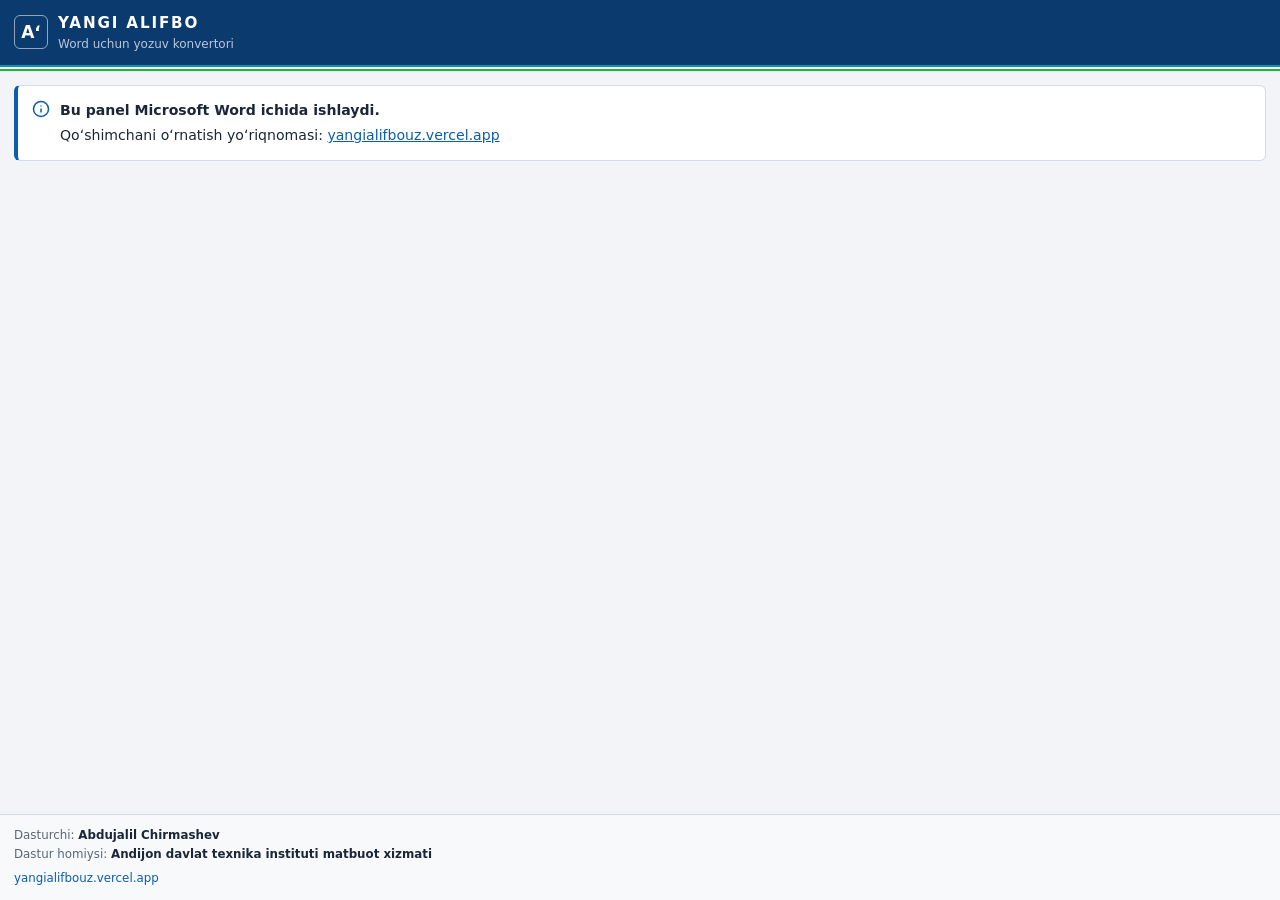
<file: word-addin/taskpane.html>
<!doctype html>
<html lang="uz">
<head>
  <meta charset="utf-8">
  <meta name="viewport" content="width=device-width, initial-scale=1">
  <title>Yangi Alifbo — Word uchun konvertor</title>
  <link rel="stylesheet" href="../css/style.css">
  <link rel="stylesheet" href="taskpane.css">
  <!-- Microsoft Office JavaScript API (Word qo'shimchalari uchun majburiy) -->
  <script src="https://appsforoffice.microsoft.com/lib/1/hosted/office.js"></script>
</head>
<body class="pane">
  <svg width="0" height="0" style="position:absolute" aria-hidden="true" focusable="false">
    <symbol id="i-convert" viewBox="0 0 24 24"><path d="M8 3 4 7l4 4"/><path d="M4 7h16"/><path d="m16 21 4-4-4-4"/><path d="M20 17H4"/></symbol>
    <symbol id="i-select" viewBox="0 0 24 24"><path d="M4 7V4h3M17 4h3v3M20 17v3h-3M7 20H4v-3"/><path d="M8 12h8"/></symbol>
    <symbol id="i-doc" viewBox="0 0 24 24"><path d="M14.5 2H6a2 2 0 0 0-2 2v16a2 2 0 0 0 2 2h12a2 2 0 0 0 2-2V7.5L14.5 2z"/><path d="M14 2v6h6"/><path d="M16 13H8M16 17H8"/></symbol>
    <symbol id="i-spell" viewBox="0 0 24 24"><path d="m6 16 6-12 6 12"/><path d="M8 12h8"/><path d="m16 20 2 2 4-4"/></symbol>
    <symbol id="i-check" viewBox="0 0 24 24"><path d="M20 6 9 17l-5-5"/></symbol>
    <symbol id="i-alert" viewBox="0 0 24 24"><circle cx="12" cy="12" r="10"/><path d="M12 8v4"/><path d="M12 16h.01"/></symbol>
    <symbol id="i-info" viewBox="0 0 24 24"><circle cx="12" cy="12" r="10"/><path d="M12 16v-4"/><path d="M12 8h.01"/></symbol>
    <symbol id="i-undo" viewBox="0 0 24 24"><path d="M3 7v6h6"/><path d="M21 17a9 9 0 0 0-15-6.7L3 13"/></symbol>
  </svg>

  <header class="pane-head">
    <span class="pane-logo">Aʻ</span>
    <div>
      <b>YANGI ALIFBO</b>
      <small>Word uchun yozuv konvertori</small>
    </div>
  </header>
  <div class="flagline" aria-hidden="true"></div>

  <main class="pane-main">
    <div class="pane-msg" id="outside" hidden>
      <svg class="i"><use href="#i-info"/></svg>
      <div>
        <b>Bu panel Microsoft Word ichida ishlaydi.</b>
        <span>Qoʻshimchani oʻrnatish yoʻriqnomasi: <a href="../#word" target="_blank" rel="noopener">yangialifbouz.vercel.app</a></span>
      </div>
    </div>

    <section id="app" hidden>
      <div class="pane-row">
        <label class="field">
          <span>Manba yozuv</span>
          <select id="from">
            <option value="auto">Avtomatik</option>
            <option value="kirill">Кирилл</option>
            <option value="lotin">Lotin</option>
            <option value="yangi">Yangi alifbo</option>
          </select>
        </label>
        <button class="btn btn-square" id="swap" type="button" title="Yoʻnalishni almashtirish" aria-label="Yoʻnalishni almashtirish"><svg class="i"><use href="#i-convert"/></svg></button>
        <label class="field">
          <span>Natija yozuvi</span>
          <select id="to">
            <option value="yangi">Yangi alifbo</option>
            <option value="lotin">Lotin</option>
            <option value="kirill">Кирилл</option>
          </select>
        </label>
      </div>

      <div class="pane-actions">
        <button class="btn primary" id="doSelection" type="button"><svg class="i"><use href="#i-select"/></svg><span>Belgilangan matnni oʻgirish</span></button>
        <button class="btn" id="doDocument" type="button"><svg class="i"><use href="#i-doc"/></svg><span>Butun hujjatni oʻgirish</span></button>
        <button class="btn" id="doApos" type="button"><svg class="i"><use href="#i-spell"/></svg><span>Tutuq belgilarini tuzatish</span></button>
      </div>

      <div class="pane-status" id="status" role="status" aria-live="polite" hidden></div>
      <div class="pane-progress" id="progress" hidden><i id="progressBar"></i></div>

      <details class="pane-settings">
        <summary>Qoʻshimcha sozlamalar</summary>
        <label class="field">
          <span>Yangi alifbo varianti</span>
          <select id="variant">
            <option value="A">Ş Ç Ğ Ö</option>
            <option value="B">Ş Ç Ǵ Ó</option>
          </select>
        </label>
        <label class="check"><input type="checkbox" id="ascii"> ʻ ʼ oʻrniga oddiy ' belgisi</label>
      </details>

      <ul class="pane-notes">
        <li><svg class="i"><use href="#i-check"/></svg><span>Shrift, qalin/kursiv, jadval va rasmlar oʻzgarmaydi.</span></li>
        <li><svg class="i"><use href="#i-check"/></svg><span>«Butun hujjat» — asosiy matn, jadvallar, kolontitullar.</span></li>
        <li><svg class="i"><use href="#i-undo"/></svg><span>Natija yoqmasa — <kbd>Ctrl</kbd>+<kbd>Z</kbd> bilan bekor qiling.</span></li>
      </ul>
    </section>
  </main>

  <footer class="pane-foot">
    <span>Dasturchi: <b>Abdujalil Chirmashev</b></span>
    <span>Dastur homiysi: <b>Andijon davlat texnika instituti matbuot xizmati</b></span>
    <a href="https://yangialifbouz.vercel.app/" target="_blank" rel="noopener">yangialifbouz.vercel.app</a>
  </footer>

  <script src="../js/converter.js"></script>
  <script src="../js/docx.js"></script>
  <script src="taskpane.js"></script>
</body>
</html>
</file>
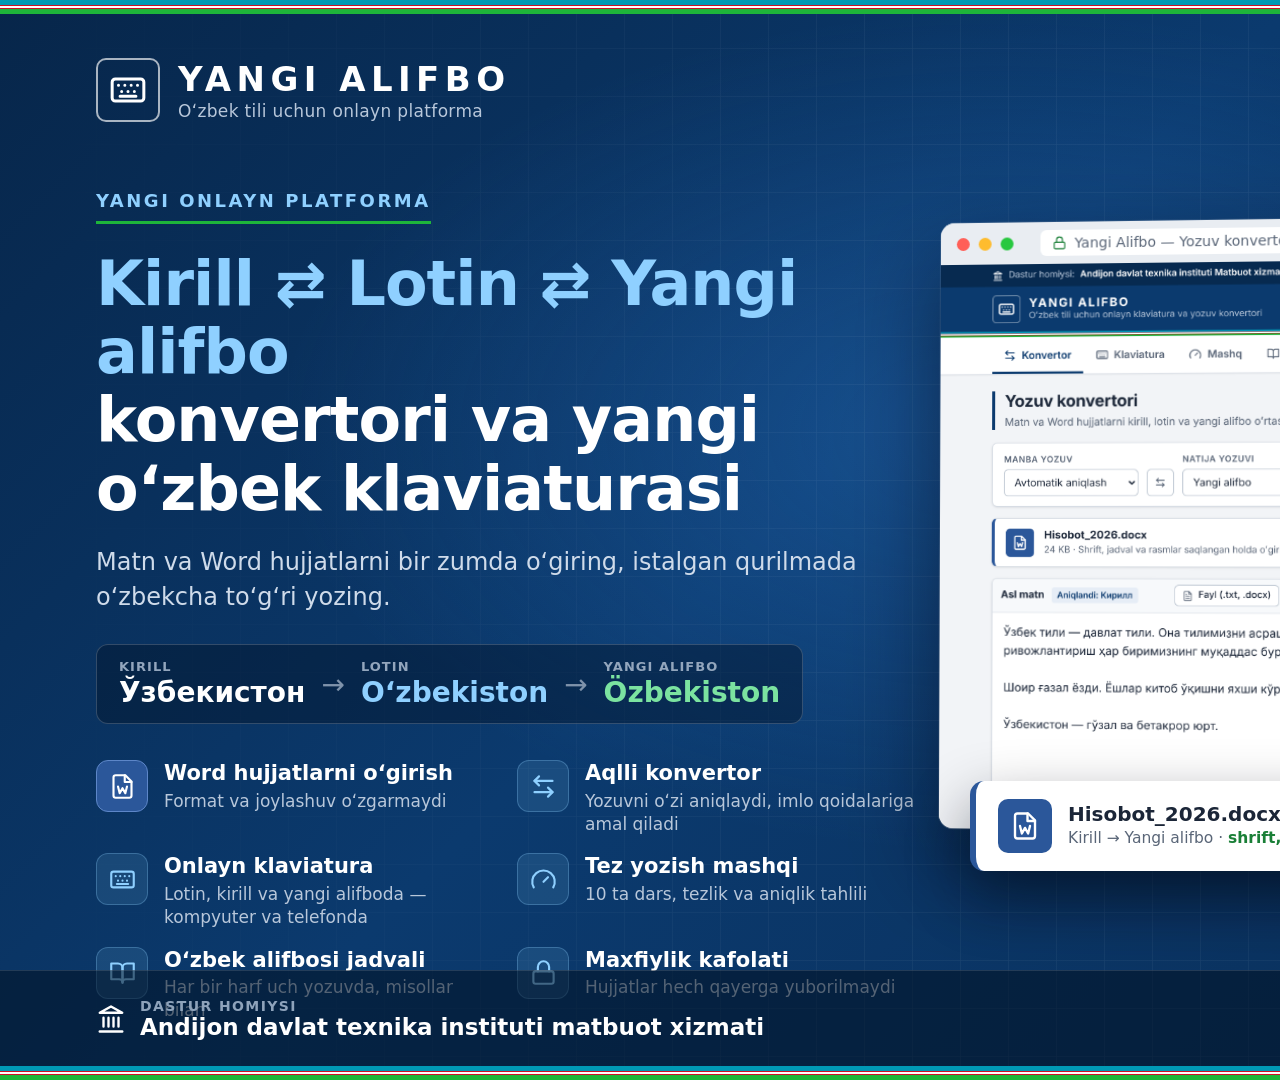
<file: promo/source/poster.html>
<!doctype html>
<html lang="uz">
<head>
<meta charset="utf-8">
<style>
  * { box-sizing: border-box; margin: 0; padding: 0; }
  body {
    width: 1920px; height: 1080px; overflow: hidden; position: relative;
    font-family: "Segoe UI", system-ui, Roboto, "Noto Sans", Arial, sans-serif;
    color: #fff;
    background:
      radial-gradient(1200px 700px at 78% 40%, rgba(46, 123, 207, .35), transparent 60%),
      linear-gradient(135deg, #07264a 0%, #0b3a6e 55%, #0a3260 100%);
  }
  /* nozik to'r naqshi */
  body::before {
    content: ""; position: absolute; inset: 0; opacity: .07;
    background-image:
      linear-gradient(rgba(255,255,255,.6) 1px, transparent 1px),
      linear-gradient(90deg, rgba(255,255,255,.6) 1px, transparent 1px);
    background-size: 48px 48px;
    mask-image: linear-gradient(90deg, transparent 0%, #000 45%, #000 100%);
  }
  .i { fill: none; stroke: currentColor; stroke-width: 1.9; stroke-linecap: round; stroke-linejoin: round; }

  .flag {
    position: absolute; left: 0; right: 0; height: 14px;
    background: linear-gradient(to bottom, #0099b5 0 34%, #ce1126 34% 40%, #fff 40% 60%, #ce1126 60% 66%, #1eb53a 66% 100%);
  }
  .flag.top { top: 0; }

  /* Sarlavha qatori */
  .header {
    position: absolute; top: 58px; left: 96px; right: 96px;
    display: flex; align-items: center; justify-content: space-between;
  }
  .brand { display: flex; align-items: center; gap: 18px; }
  .emblem {
    width: 64px; height: 64px; border: 2.5px solid rgba(255,255,255,.65); border-radius: 10px;
    display: grid; place-items: center;
  }
  .emblem svg { width: 38px; height: 38px; }
  .brand b { font-size: 34px; letter-spacing: .16em; font-weight: 800; }
  .brand small { display: block; font-size: 17px; color: #b8c7da; letter-spacing: .02em; margin-top: 2px; }
  .badge-free {
    display: flex; align-items: center; gap: 10px; padding: 12px 22px; border-radius: 999px;
    background: rgba(255,255,255,.08); border: 1.5px solid rgba(255,255,255,.25);
    font-size: 20px; font-weight: 600; color: #e6eef8;
  }
  .badge-free i { width: 10px; height: 10px; border-radius: 50%; background: #3fd17a; box-shadow: 0 0 0 4px rgba(63,209,122,.2); }

  /* Chap ustun */
  .left { position: absolute; left: 96px; top: 190px; width: 820px; }
  .kicker {
    display: inline-block; font-size: 18px; font-weight: 700; letter-spacing: .14em; text-transform: uppercase;
    color: #8fd0ff; padding-bottom: 10px; border-bottom: 3px solid #1eb53a; margin-bottom: 26px;
  }
  h1 { font-size: 62px; line-height: 1.1; font-weight: 800; letter-spacing: -.015em; }
  h1 .accent { color: #8fd0ff; }
  .lead { margin-top: 22px; font-size: 24px; line-height: 1.45; color: #cfdbea; max-width: 780px; }

  .example {
    margin-top: 30px; display: inline-flex; align-items: center; gap: 16px;
    padding: 14px 22px; border-radius: 12px; background: rgba(4, 22, 44, .45); border: 1.5px solid rgba(255,255,255,.18);
    font-size: 28px; font-weight: 700;
  }
  .example .arr { color: #7f93ab; font-weight: 400; }
  .example .lat { color: #8fd0ff; }
  .example .new { color: #7be3a0; }
  .example small { display: block; font-size: 13px; font-weight: 600; letter-spacing: .08em; text-transform: uppercase; color: #93a6bd; margin-bottom: 2px; }

  .features { margin-top: 36px; display: grid; grid-template-columns: 1fr 1fr; gap: 18px 22px; }
  .feat { display: flex; gap: 16px; align-items: flex-start; }
  .feat .ic {
    flex: 0 0 auto; width: 52px; height: 52px; border-radius: 12px;
    display: grid; place-items: center; background: rgba(143, 208, 255, .12); color: #8fd0ff;
    border: 1.5px solid rgba(143, 208, 255, .28);
  }
  .feat .ic svg { width: 27px; height: 27px; }
  .feat.hl .ic { background: #2b579a; color: #fff; border-color: #5d86c8; }
  .feat b { display: block; font-size: 21px; line-height: 1.25; }
  .feat span { display: block; font-size: 17px; color: #b8c7da; margin-top: 3px; line-height: 1.35; }

  /* O'ng ustun: brauzer oynasi */
  .right { position: absolute; right: 80px; top: 222px; width: 900px; }
  .window {
    border-radius: 14px; overflow: hidden; background: #fff;
    box-shadow: 0 40px 90px rgba(0, 8, 20, .55), 0 0 0 1px rgba(255,255,255,.12);
    transform: perspective(2400px) rotateY(-6deg) rotateX(2deg); transform-origin: left center;
  }
  .chrome { height: 42px; background: #e9edf2; display: flex; align-items: center; gap: 9px; padding: 0 16px; }
  .chrome i { width: 13px; height: 13px; border-radius: 50%; display: block; }
  .chrome i:nth-child(1) { background: #ff5f57; } .chrome i:nth-child(2) { background: #febc2e; } .chrome i:nth-child(3) { background: #28c840; }
  .chrome .url {
    margin-left: 18px; flex: 1; height: 26px; border-radius: 6px; background: #fff; color: #5a6678;
    font-size: 14px; display: flex; align-items: center; padding: 0 12px; gap: 8px;
  }
  .chrome .url svg { width: 14px; height: 14px; color: #1a7f37; }
  .window img { display: block; width: 100%; }

  .float {
    position: absolute; left: 30px; bottom: -44px; width: 580px;
    display: flex; gap: 16px; align-items: center; padding: 18px 22px;
    background: #fff; color: #1b2638; border-radius: 14px; border-left: 6px solid #2b579a;
    box-shadow: 0 24px 60px rgba(0, 8, 20, .45);
  }
  .float .doc { width: 54px; height: 54px; border-radius: 10px; background: #2b579a; color: #fff; display: grid; place-items: center; flex: 0 0 auto; }
  .float .doc svg { width: 30px; height: 30px; }
  .float b { display: block; font-size: 20px; }
  .float span { display: block; font-size: 15.5px; color: #5a6678; margin-top: 2px; line-height: 1.35; }
  .float .ok { color: #1a7f37; font-weight: 700; }

  /* Pastki qism */
  .bottom {
    position: absolute; left: 0; right: 0; bottom: 14px; height: 96px;
    background: rgba(3, 17, 34, .55); border-top: 1px solid rgba(255,255,255,.12);
    display: flex; align-items: center; justify-content: space-between; padding: 0 96px;
    font-size: 21px; color: #b8c7da;
  }
  .bottom .item { display: flex; align-items: center; gap: 14px; }
  .bottom .item svg { width: 30px; height: 30px; color: #fff; }
  .bottom small { display: block; font-size: 14px; letter-spacing: .1em; text-transform: uppercase; font-weight: 700; color: #8ea3bb; }
  .bottom b { color: #fff; font-weight: 600; font-size: 23px; }
  .flag.bot { bottom: 0; }
</style>
</head>
<body>
  <div class="flag top"></div>

  <div class="header">
    <div class="brand">
      <div class="emblem"><svg class="i" viewBox="0 0 24 24"><rect x="2" y="5" width="20" height="14" rx="2"/><path d="M6 9h.01M10 9h.01M14 9h.01M18 9h.01M8 13h.01M12 13h.01M16 13h.01M7 16h10"/></svg></div>
      <div><b>YANGI ALIFBO</b><small>Oʻzbek tili uchun onlayn platforma</small></div>
    </div>
    <div class="badge-free"><i></i>Bepul · Roʻyxatdan oʻtish shart emas</div>
  </div>

  <div class="left">
    <div class="kicker">Yangi onlayn platforma</div>
    <h1><span class="accent">Kirill ⇄ Lotin ⇄ Yangi alifbo</span><br>konvertori va yangi<br>oʻzbek klaviaturasi</h1>
    <p class="lead">Matn va Word hujjatlarni bir zumda oʻgiring, istalgan qurilmada oʻzbekcha toʻgʻri yozing.</p>

    <div class="example">
      <div><small>Kirill</small>Ўзбекистон</div><span class="arr">→</span>
      <div><small>Lotin</small><span class="lat">Oʻzbekiston</span></div><span class="arr">→</span>
      <div><small>Yangi alifbo</small><span class="new">Özbekiston</span></div>
    </div>

    <div class="features">
      <div class="feat hl">
        <div class="ic"><svg class="i" viewBox="0 0 24 24"><path d="M14.5 2H6a2 2 0 0 0-2 2v16a2 2 0 0 0 2 2h12a2 2 0 0 0 2-2V7.5L14.5 2z"/><path d="M14 2v6h6"/><path d="m8 12 1.5 6 2.5-4.5 2.5 4.5L16 12"/></svg></div>
        <div><b>Word hujjatlarni oʻgirish</b><span>Format va joylashuv oʻzgarmaydi</span></div>
      </div>
      <div class="feat">
        <div class="ic"><svg class="i" viewBox="0 0 24 24"><path d="M8 3 4 7l4 4"/><path d="M4 7h16"/><path d="m16 21 4-4-4-4"/><path d="M20 17H4"/></svg></div>
        <div><b>Aqlli konvertor</b><span>Yozuvni oʻzi aniqlaydi, imlo qoidalariga amal qiladi</span></div>
      </div>
      <div class="feat">
        <div class="ic"><svg class="i" viewBox="0 0 24 24"><rect x="2" y="5" width="20" height="14" rx="2"/><path d="M6 9h.01M10 9h.01M14 9h.01M18 9h.01M8 13h.01M12 13h.01M16 13h.01M7 16h10"/></svg></div>
        <div><b>Onlayn klaviatura</b><span>Lotin, kirill va yangi alifboda — kompyuter va telefonda</span></div>
      </div>
      <div class="feat">
        <div class="ic"><svg class="i" viewBox="0 0 24 24"><path d="m12 14 4-4"/><path d="M3.34 19a10 10 0 1 1 17.32 0"/></svg></div>
        <div><b>Tez yozish mashqi</b><span>10 ta dars, tezlik va aniqlik tahlili</span></div>
      </div>
      <div class="feat">
        <div class="ic"><svg class="i" viewBox="0 0 24 24"><path d="M2 4h6a4 4 0 0 1 4 4v13a3 3 0 0 0-3-3H2z"/><path d="M22 4h-6a4 4 0 0 0-4 4v13a3 3 0 0 1 3-3h7z"/></svg></div>
        <div><b>Oʻzbek alifbosi jadvali</b><span>Har bir harf uch yozuvda, misollar bilan</span></div>
      </div>
      <div class="feat">
        <div class="ic"><svg class="i" viewBox="0 0 24 24"><rect x="3" y="11" width="18" height="11" rx="2"/><path d="M7 11V7a5 5 0 0 1 10 0v4"/></svg></div>
        <div><b>Maxfiylik kafolati</b><span>Hujjatlar hech qayerga yuborilmaydi</span></div>
      </div>
    </div>
  </div>

  <div class="right">
    <div class="window">
      <div class="chrome"><i></i><i></i><i></i>
        <div class="url"><svg class="i" viewBox="0 0 24 24"><rect x="3" y="11" width="18" height="11" rx="2"/><path d="M7 11V7a5 5 0 0 1 10 0v4"/></svg>Yangi Alifbo — Yozuv konvertori</div>
      </div>
      <img src="shot.png" alt="">
    </div>
    <div class="float">
      <div class="doc"><svg class="i" viewBox="0 0 24 24"><path d="M14.5 2H6a2 2 0 0 0-2 2v16a2 2 0 0 0 2 2h12a2 2 0 0 0 2-2V7.5L14.5 2z"/><path d="M14 2v6h6"/><path d="m8 12 1.5 6 2.5-4.5 2.5 4.5L16 12"/></svg></div>
      <div><b>Hisobot_2026.docx</b><span>Kirill → Yangi alifbo · <span class="ok" style="display:inline">shrift, jadval va rasmlar saqlandi</span></span></div>
    </div>
  </div>

  <div class="bottom">
    <div class="item">
      <svg class="i" viewBox="0 0 24 24"><path d="M3 22h18"/><path d="M6 18v-7M10 18v-7M14 18v-7M18 18v-7"/><path d="M12 2 21 7H3z"/></svg>
      <div><small>Dastur homiysi</small><b>Andijon davlat texnika instituti matbuot xizmati</b></div>
    </div>
    <div class="item">
      <svg class="i" viewBox="0 0 24 24"><path d="m16 18 6-6-6-6"/><path d="m8 6-6 6 6 6"/></svg>
      <div><small>Dasturchi</small><b>Abdujalil Chirmashev</b></div>
    </div>
  </div>
  <div class="flag bot"></div>
</body>
</html>
</file>
<file: css/style.css>
/* =====================================================================
   Yangi Alifbo — rasmiy uslub
   ===================================================================== */
:root {
  --bg: #f2f4f7;
  --surface: #ffffff;
  --surface-2: #f7f9fb;
  --text: #1b2638;
  --muted: #5a6678;
  --border: #d6dce4;
  --border-strong: #b9c3cf;
  --primary: #0b3a6e;
  --primary-hover: #082d57;
  --primary-soft: #e6edf6;
  --on-primary: #ffffff;
  --accent: #0b5cad;
  --accent-2: #1a8a3d;
  --danger: #b42318;
  --danger-soft: #fdecea;
  --ok: #1a7f37;
  --err: #b42318;
  --err-bg: #fbe4e1;
  --masthead: #0b3a6e;
  --sponsor-bg: #072a50;
  --masthead-text: #ffffff;
  --masthead-muted: #b8c7da;
  --board: #e3e8ee;
  --key: #ffffff;
  --key-border: #c9d1db;
  --key-shadow: #b9c2ce;
  --key-text: #1b2638;
  --key-action: #edf0f4;
  --shadow-sm: 0 1px 2px rgba(16, 24, 40, .06);
  --shadow: 0 1px 3px rgba(16, 24, 40, .08), 0 1px 2px rgba(16, 24, 40, .04);
  --radius: 8px;
  --radius-sm: 6px;
  --f-lp: #c0392b; --f-lr: #d68910; --f-lm: #1e8449; --f-li: #1f5fa8;
  --f-ri: #6c3fb5; --f-rm: #1e8449; --f-rr: #d68910; --f-rp: #c0392b;
  color-scheme: light;
}

:root[data-theme="dark"] {
  --bg: #0d141d;
  --surface: #141d29;
  --surface-2: #18222f;
  --text: #e2e8f0;
  --muted: #8a97a8;
  --border: #253244;
  --border-strong: #34445a;
  --primary: #4d8fd6;
  --primary-hover: #6aa3e0;
  --primary-soft: #1a2b42;
  --on-primary: #06121f;
  --accent: #5ea0e6;
  --accent-2: #3fb86a;
  --danger: #f08b80;
  --danger-soft: #3a1d1b;
  --ok: #4cc27a;
  --err: #f08b80;
  --err-bg: #3a1d1b;
  --masthead: #0a111b;
  --sponsor-bg: #060b12;
  --masthead-text: #e8eef6;
  --masthead-muted: #8193aa;
  --board: #101822;
  --key: #1c2735;
  --key-border: #2b3a4e;
  --key-shadow: #0a0f16;
  --key-text: #e2e8f0;
  --key-action: #172130;
  --shadow-sm: 0 1px 2px rgba(0, 0, 0, .35);
  --shadow: 0 1px 3px rgba(0, 0, 0, .4);
  --f-lp: #e57368; --f-lr: #e0a93b; --f-lm: #4cc27a; --f-li: #5ea0e6;
  --f-ri: #a385e0; --f-rm: #4cc27a; --f-rr: #e0a93b; --f-rp: #e57368;
  color-scheme: dark;
}

@media (prefers-color-scheme: dark) {
  :root:not([data-theme="light"]) {
    --bg: #0d141d;
    --surface: #141d29;
    --surface-2: #18222f;
    --text: #e2e8f0;
    --muted: #8a97a8;
    --border: #253244;
    --border-strong: #34445a;
    --primary: #4d8fd6;
    --primary-hover: #6aa3e0;
    --primary-soft: #1a2b42;
    --on-primary: #06121f;
    --accent: #5ea0e6;
    --accent-2: #3fb86a;
    --danger: #f08b80;
    --danger-soft: #3a1d1b;
    --ok: #4cc27a;
    --err: #f08b80;
    --err-bg: #3a1d1b;
    --masthead: #0a111b;
    --sponsor-bg: #060b12;
    --masthead-text: #e8eef6;
    --masthead-muted: #8193aa;
    --board: #101822;
    --key: #1c2735;
    --key-border: #2b3a4e;
    --key-shadow: #0a0f16;
    --key-text: #e2e8f0;
    --key-action: #172130;
    --shadow-sm: 0 1px 2px rgba(0, 0, 0, .35);
    --shadow: 0 1px 3px rgba(0, 0, 0, .4);
    --f-lp: #e57368; --f-lr: #e0a93b; --f-lm: #4cc27a; --f-li: #5ea0e6;
    --f-ri: #a385e0; --f-rm: #4cc27a; --f-rr: #e0a93b; --f-rp: #e57368;
    color-scheme: dark;
  }
}

/* ---------- Asoslar ---------- */
* { box-sizing: border-box; }
html, body { margin: 0; }
body {
  font-family: "Segoe UI", system-ui, -apple-system, Roboto, "Noto Sans", "Helvetica Neue", Arial, sans-serif;
  font-size: 15px;
  background: var(--bg);
  color: var(--text);
  line-height: 1.5;
  min-height: 100vh;
  display: flex;
  flex-direction: column;
  -webkit-tap-highlight-color: transparent;
}
button, select, input, textarea { font: inherit; color: inherit; }
[hidden] { display: none !important; }
a { color: inherit; text-decoration: none; }
:focus-visible { outline: 2px solid var(--accent); outline-offset: 2px; }

.i {
  width: 18px; height: 18px; flex: 0 0 auto;
  fill: none; stroke: currentColor; stroke-width: 2;
  stroke-linecap: round; stroke-linejoin: round;
  vertical-align: middle;
}

kbd {
  display: inline-block;
  min-width: 1.7em;
  padding: 0 .4em;
  border: 1px solid var(--border-strong);
  border-bottom-width: 2px;
  border-radius: 4px;
  background: var(--surface);
  font-family: ui-monospace, Consolas, Menlo, monospace;
  font-size: .82em;
  line-height: 1.6;
  text-align: center;
  color: var(--text);
}
.muted { color: var(--muted); }
.center { text-align: center; }
.container { width: 100%; max-width: 1180px; margin: 0 auto; padding-left: 24px; padding-right: 24px; }

/* ---------- Homiy chizig'i ---------- */
.sponsor-bar { background: var(--sponsor-bg); color: var(--masthead-muted); font-size: .8rem; }
.sponsor-inner { display: flex; align-items: center; gap: 8px; min-height: 32px; flex-wrap: wrap; }
.sponsor-inner .i { width: 15px; height: 15px; color: var(--masthead-text); }
.sponsor-inner b { color: var(--masthead-text); font-weight: 600; }

/* ---------- Sarlavha (masthead) ---------- */
.masthead { background: var(--masthead); color: var(--masthead-text); }
.masthead-inner { display: flex; align-items: center; gap: 16px; min-height: 64px; }
.brand { display: flex; align-items: center; gap: 12px; margin-right: auto; min-width: 0; }
.emblem {
  width: 40px; height: 40px; flex: 0 0 auto;
  display: grid; place-items: center;
  border: 1.5px solid rgba(255, 255, 255, .55);
  border-radius: 6px;
}
.emblem .i { width: 24px; height: 24px; stroke-width: 1.8; }
.brand-text { display: flex; flex-direction: column; line-height: 1.2; min-width: 0; }
.brand-text b { font-size: 1.05rem; letter-spacing: .12em; font-weight: 700; }
.brand-text small { color: var(--masthead-muted); font-size: .8rem; white-space: nowrap; overflow: hidden; text-overflow: ellipsis; }
/* Dasturchi */
.author {
  display: flex; flex-direction: column; align-items: flex-end; line-height: 1.2;
  padding-right: 16px; border-right: 1px solid rgba(255, 255, 255, .25); white-space: nowrap;
}
.author small { color: var(--masthead-muted); font-size: .72rem; font-weight: 600; text-transform: uppercase; letter-spacing: .06em; }
.author b { font-size: .92rem; font-weight: 600; }
.util { display: flex; gap: 4px; }
.masthead .icon-btn {
  background: transparent; border-color: transparent; color: var(--masthead-text);
}
.masthead .icon-btn:hover { background: rgba(255, 255, 255, .1); border-color: rgba(255, 255, 255, .2); }

/* Bayroq ranglaridagi chiziq */
.flagline {
  height: 8px;
  background: linear-gradient(to bottom,
    #0099b5 0 34%, #ce1126 34% 40%, #ffffff 40% 60%, #ce1126 60% 66%, #1eb53a 66% 100%);
}

/* ---------- Navigatsiya ---------- */
.navbar {
  position: sticky; top: 0; z-index: 20;
  background: var(--surface);
  border-bottom: 1px solid var(--border);
  box-shadow: var(--shadow-sm);
}
.navbar-inner { display: flex; align-items: stretch; justify-content: space-between; gap: 16px; min-height: 52px; }
.tabs { display: flex; gap: 2px; }
.tab {
  display: inline-flex; align-items: center; gap: 8px;
  border: 0; background: transparent; padding: 0 16px;
  cursor: pointer; font-weight: 600; font-size: .92rem; color: var(--muted);
  border-bottom: 3px solid transparent; border-top: 3px solid transparent;
  white-space: nowrap;
}
.tab:hover { color: var(--text); background: var(--surface-2); }
.tab.active { color: var(--primary); border-bottom-color: var(--primary); }
.layout-switch { display: flex; align-items: center; gap: 10px; }
.layout-label { font-size: .82rem; color: var(--muted); font-weight: 600; text-transform: uppercase; letter-spacing: .06em; }
.seg { display: flex; border: 1px solid var(--border-strong); border-radius: var(--radius-sm); overflow: hidden; }
.seg button {
  border: 0; background: var(--surface); padding: 6px 14px; cursor: pointer; font-weight: 600; font-size: .88rem;
  border-right: 1px solid var(--border-strong); color: var(--text);
}
.seg button:last-child { border-right: 0; }
.seg button:hover { background: var(--surface-2); }
.seg button.active { background: var(--primary); color: var(--on-primary); }

.icon-btn {
  width: 38px; height: 38px; border-radius: var(--radius-sm); border: 1px solid var(--border);
  background: var(--surface); cursor: pointer; display: grid; place-items: center; color: var(--text);
}
.icon-btn:hover { border-color: var(--border-strong); background: var(--surface-2); }

/* ---------- Asosiy ---------- */
main { flex: 1; padding-top: 24px; padding-bottom: 40px; }
.panel { display: none; }
.panel.active { display: block; animation: fade .18s ease; }
@keyframes fade { from { opacity: 0; } to { opacity: 1; } }

.page-head { margin-bottom: 18px; padding-left: 14px; border-left: 4px solid var(--primary); }
.page-head h1 { margin: 0; font-size: 1.45rem; font-weight: 700; letter-spacing: -.01em; line-height: 1.25; }
.page-head p { margin: 4px 0 0; color: var(--muted); font-size: .93rem; max-width: 820px; }

.box, .card, .doc, .conv-box, .typing-box {
  background: var(--surface); border: 1px solid var(--border); border-radius: var(--radius); box-shadow: var(--shadow);
}

/* ---------- Tugmalar ---------- */
.btn {
  display: inline-flex; align-items: center; justify-content: center; gap: 7px;
  height: 36px; padding: 0 14px;
  border: 1px solid var(--border-strong); background: var(--surface); color: var(--text);
  border-radius: var(--radius-sm); cursor: pointer; font-weight: 500; font-size: .88rem;
  white-space: nowrap; transition: background .12s, border-color .12s;
}
.btn .i { width: 16px; height: 16px; color: var(--muted); }
.btn:hover { background: var(--surface-2); border-color: var(--muted); }
.btn:active { transform: translateY(1px); }
.btn.primary { background: var(--primary); border-color: var(--primary); color: var(--on-primary); font-weight: 600; }
.btn.primary .i { color: inherit; }
.btn.primary:hover { background: var(--primary-hover); border-color: var(--primary-hover); }
.btn.danger { color: var(--danger); }
.btn.danger .i { color: var(--danger); }
.btn.danger:hover { background: var(--danger-soft); border-color: var(--danger); }
.btn.small { height: 30px; padding: 0 10px; font-size: .82rem; }
.btn.small .i { width: 15px; height: 15px; }
.btn.ghost { background: transparent; border-color: transparent; }
.btn.ghost:hover { background: var(--surface-2); border-color: var(--border); }
.btn-square { width: 36px; padding: 0; }
.btn-square sup { font-size: .7em; margin-left: 1px; }

.badge {
  display: inline-flex; align-items: center; height: 22px; padding: 0 8px; border-radius: 4px;
  font-size: .75rem; font-weight: 600; background: var(--primary-soft); color: var(--primary);
}
.badge.ok { background: color-mix(in srgb, var(--ok) 14%, transparent); color: var(--ok); margin-left: 8px; }

/* ---------- Forma elementlari ---------- */
.field { display: flex; flex-direction: column; gap: 5px; }
.field > span { font-size: .75rem; color: var(--muted); font-weight: 600; text-transform: uppercase; letter-spacing: .05em; }
.field select {
  height: 38px; padding: 0 10px; border-radius: var(--radius-sm); border: 1px solid var(--border-strong);
  background: var(--surface); min-width: 190px; font-size: .92rem; color: var(--text);
}
.field select:focus { outline: 2px solid var(--accent); outline-offset: 0; border-color: var(--accent); }
.check { display: inline-flex; align-items: center; gap: 8px; cursor: pointer; font-size: .9rem; }
.check input { width: 16px; height: 16px; accent-color: var(--primary); margin: 0; }

/* ---------- Muharrir ---------- */
.doc { overflow: hidden; }
.doc:focus-within { border-color: var(--accent); }
.toolbar {
  display: flex; justify-content: space-between; gap: 8px; flex-wrap: wrap;
  padding: 10px 12px; border-bottom: 1px solid var(--border); background: var(--surface-2);
}
.tool-group { display: flex; gap: 6px; flex-wrap: wrap; align-items: center; }
.tool-sep { width: 1px; height: 24px; background: var(--border); margin: 0 4px; }
#editor {
  display: block; width: 100%; min-height: 220px; height: 30vh; resize: vertical;
  border: 0; outline: none; padding: 18px 20px; background: var(--surface);
  font-size: 20px; line-height: 1.6; tab-size: 4;
}
.editor-status {
  display: flex; gap: 20px; flex-wrap: wrap; align-items: center; padding: 7px 20px; font-size: .8rem;
  border-top: 1px solid var(--border); background: var(--surface-2); color: var(--muted);
}
.editor-status b { color: var(--text); font-variant-numeric: tabular-nums; }
.status-save { margin-left: auto; display: inline-flex; align-items: center; gap: 6px; }
.status-save .i { width: 14px; height: 14px; color: var(--ok); }

/* ---------- Virtual klaviatura ---------- */
.kb-wrap { margin-top: 16px; }
.vkb {
  background: var(--board); border: 1px solid var(--border); border-radius: var(--radius);
  padding: 12px; user-select: none; -webkit-user-select: none; touch-action: manipulation;
}
.vkb-specials { display: flex; flex-wrap: wrap; gap: 6px; margin-bottom: 10px; padding-bottom: 10px; border-bottom: 1px solid var(--border); }
.vkb-board { display: flex; flex-direction: column; gap: 6px; }
.vkb-row { display: flex; gap: 6px; }
.key {
  position: relative; min-width: 0; height: 50px; padding: 0;
  border: 1px solid var(--key-border); border-radius: var(--radius-sm);
  background: var(--key); color: var(--key-text);
  box-shadow: 0 2px 0 var(--key-shadow);
  cursor: pointer; transition: transform .05s, box-shadow .05s, background .12s;
  display: flex; align-items: center; justify-content: center; overflow: hidden;
}
.key .k-main {
  display: inline-flex; align-items: center; gap: 6px;
  font-size: 1.12rem; font-weight: 500; white-space: nowrap;
}
.key .k-sub { position: absolute; top: 3px; left: 7px; font-size: .66rem; color: var(--muted); }
.key-action { background: var(--key-action); }
.key-action .k-main { font-size: .74rem; font-weight: 600; color: var(--muted); text-transform: uppercase; letter-spacing: .04em; }
.key-action .i { width: 17px; height: 17px; }
.key-space .k-main { font-size: .72rem; letter-spacing: .08em; }
.key:hover { border-color: var(--border-strong); }
.key.pressed, .key.down, .key:active {
  transform: translateY(2px); box-shadow: 0 0 0 var(--key-shadow);
  background: var(--primary-soft);
}
.key.on { background: var(--primary); border-color: var(--primary); }
.key.on .k-main { color: var(--on-primary); }
.key.has-combo { box-shadow: 0 2px 0 var(--key-shadow), inset 0 0 0 2px var(--accent-2); }
.key-special {
  flex: 0 0 auto; height: 36px; min-width: 44px; padding: 0 10px; font-size: 1rem; font-weight: 600;
  background: var(--surface);
}
.key-special.pressed { transform: translateY(2px); box-shadow: none; }

/* Barmoq belgilari — tugma ostidagi ingichka chiziq */
.vkb.fingers .key[class*=" f-"]:not(.key-action)::before {
  content: ""; position: absolute; left: 22%; right: 22%; bottom: 4px; height: 3px; border-radius: 2px;
  background: var(--fc, transparent); opacity: .85;
}
.vkb .key.f-lp { --fc: var(--f-lp); }
.vkb .key.f-lr { --fc: var(--f-lr); }
.vkb .key.f-lm { --fc: var(--f-lm); }
.vkb .key.f-li { --fc: var(--f-li); }
.vkb .key.f-ri { --fc: var(--f-ri); }
.vkb .key.f-rm { --fc: var(--f-rm); }
.vkb .key.f-rr { --fc: var(--f-rr); }
.vkb .key.f-rp { --fc: var(--f-rp); }

/* F va J tugmalaridagi bo'rtiq */
.key[data-code="KeyF"]::after, .key[data-code="KeyJ"]::after {
  content: ""; position: absolute; bottom: 10px; width: 10px; height: 2px; border-radius: 2px;
  background: var(--muted); opacity: .55;
}

/* Xatolar xaritasi */
.vkb .key.heat { background: color-mix(in srgb, #d92d20 calc(var(--heat) * 70%), var(--key)); }

/* Mashq: keyingi tugma */
.vkb .key.key.target {
  background: var(--primary); border-color: var(--primary);
  box-shadow: 0 2px 0 color-mix(in srgb, var(--primary) 55%, #000);
}
.vkb .key.key.target .k-main, .vkb .key.key.target .k-sub { color: var(--on-primary); }
.vkb.no-target .key.key.target { background: var(--key); border-color: var(--key-border); box-shadow: 0 2px 0 var(--key-shadow); }
.vkb.no-target .key.key.target.key-action { background: var(--key-action); }
.vkb.no-target .key.key.target .k-main { color: var(--key-text); }
.vkb.no-target .key.key.target.key-action .k-main { color: var(--muted); }

.hint { display: flex; gap: 8px; align-items: flex-start; margin: 12px 2px 0; font-size: .86rem; color: var(--muted); }
.hint .i { width: 16px; height: 16px; margin-top: 2px; color: var(--accent); }
.kb-tools { display: flex; gap: 18px; flex-wrap: wrap; align-items: center; margin-top: 12px; }

/* ---------- Mashq ---------- */
.trainer-controls { display: flex; gap: 16px; flex-wrap: wrap; align-items: flex-end; padding: 14px 16px; }
.trainer-controls .checks { display: flex; gap: 18px; flex-wrap: wrap; padding-bottom: 9px; }
.trainer-controls .btn.primary { margin-left: auto; height: 38px; }
.custom-wrap { margin-top: 12px; }
.custom-wrap textarea {
  width: 100%; border: 1px solid var(--border-strong); border-radius: var(--radius); padding: 10px 12px;
  background: var(--surface); resize: vertical; font-size: .95rem;
}
.stats-bar { display: grid; grid-template-columns: repeat(5, 1fr); gap: 0; margin-top: 16px;
  background: var(--surface); border: 1px solid var(--border); border-radius: var(--radius); box-shadow: var(--shadow); overflow: hidden; }
.stat { padding: 12px 16px; display: flex; flex-direction: column; gap: 2px; border-right: 1px solid var(--border); }
.stat:last-child { border-right: 0; }
.stat span { font-size: .72rem; color: var(--muted); font-weight: 600; text-transform: uppercase; letter-spacing: .05em; }
.stat b { font-size: 1.6rem; line-height: 1.15; font-weight: 700; font-variant-numeric: tabular-nums; }
.stat.accent b { color: var(--primary); }
.progress { height: 4px; background: var(--border); border-radius: 2px; margin-top: 10px; overflow: hidden; }
.progress-bar { height: 100%; width: 0; background: var(--primary); transition: width .2s linear; }

.typing-box { position: relative; margin-top: 14px; padding: 20px 24px 30px; outline: none; cursor: text; }
.typing-box:focus { border-color: var(--accent); box-shadow: 0 0 0 3px var(--primary-soft); }
.typing-text {
  position: relative; height: calc(1.75em * 3); overflow: hidden;
  font-family: ui-monospace, "Cascadia Mono", Consolas, "Liberation Mono", Menlo, monospace;
  font-size: 1.5rem; line-height: 1.75em; color: var(--muted);
  word-break: break-word; white-space: pre-wrap; scroll-behavior: smooth;
}
.typing-text span { border-radius: 2px; }
.typing-text span.ok { color: var(--text); }
.typing-text span.err { color: var(--err); background: var(--err-bg); text-decoration: underline; text-decoration-thickness: 2px; }
.typing-text span.sp.err { background: var(--err); opacity: .5; }
.typing-text span.cur { box-shadow: inset 0 -3px 0 var(--primary); color: var(--text); background: var(--primary-soft); }
.typing-text span.shake { animation: shake .25s; background: var(--err-bg); }
@keyframes shake { 25% { transform: translateX(-2px); } 75% { transform: translateX(2px); } }
.typing-overlay {
  position: absolute; left: 24px; right: 24px; bottom: 8px;
  font-size: .78rem; color: var(--muted); pointer-events: none;
  white-space: nowrap; overflow: hidden; text-overflow: ellipsis;
}

.history { display: grid; grid-template-columns: 1.2fr 1fr; gap: 16px; margin-top: 22px; }
.card { padding: 0; min-width: 0; overflow: hidden; }
.card-head {
  display: flex; align-items: center; justify-content: space-between; gap: 8px;
  padding: 10px 16px; border-bottom: 1px solid var(--border); background: var(--surface-2); min-height: 48px;
}
.card-head h3 { margin: 0; font-size: .95rem; font-weight: 700; display: flex; align-items: center; gap: 8px; }
.card-head h3 .i { color: var(--primary); }
#historyChart { width: calc(100% - 32px); height: 160px; display: block; margin: 14px 16px 0; }
.best-row { display: grid; grid-template-columns: repeat(4, 1fr); margin-top: 12px; border-top: 1px solid var(--border); }
.best-row div { display: flex; flex-direction: column; padding: 10px 12px; border-right: 1px solid var(--border); }
.best-row div:last-child { border-right: 0; }
.best-row span { font-size: .7rem; color: var(--muted); text-transform: uppercase; letter-spacing: .05em; font-weight: 600; }
.best-row b { font-size: 1.05rem; }
.table-scroll { max-height: 300px; overflow: auto; }
.table { width: 100%; border-collapse: collapse; font-size: .86rem; }
.table th, .table td { padding: 8px 12px; border-bottom: 1px solid var(--border); text-align: left; }
.table th {
  color: var(--muted); font-weight: 600; font-size: .72rem; text-transform: uppercase; letter-spacing: .05em;
  position: sticky; top: 0; background: var(--surface);
}
.table tbody tr:nth-child(even) td { background: var(--surface-2); }

/* ---------- Konvertor ---------- */
.conv-head { display: flex; align-items: flex-end; gap: 12px; flex-wrap: wrap; padding: 14px 16px; }
.conv-head .check { margin-left: auto; padding-bottom: 9px; }
.swap { height: 38px; width: 38px; }
.conv-grid { display: grid; grid-template-columns: 1fr 1fr; gap: 16px; margin-top: 16px; }
.conv-box { display: flex; flex-direction: column; overflow: hidden; }
.conv-box:focus-within { border-color: var(--accent); }
.conv-box-head {
  display: flex; align-items: center; gap: 6px; flex-wrap: wrap; min-height: 48px;
  padding: 8px 12px; border-bottom: 1px solid var(--border); background: var(--surface-2);
}
.conv-box-head > b { font-size: .9rem; margin-right: 4px; }
.spacer { flex: 1; }
.conv-box textarea {
  flex: 1; min-height: 340px; border: 0; outline: none; resize: vertical;
  padding: 14px 16px; background: var(--surface); font-size: 1.02rem; line-height: 1.6;
}
.conv-foot { padding: 6px 16px; border-top: 1px solid var(--border); font-size: .78rem; color: var(--muted); background: var(--surface-2); }

/* ---------- Alifbo ---------- */
.alpha-legend { display: flex; gap: 18px; flex-wrap: wrap; margin: -4px 0 14px; font-size: .85rem; color: var(--muted); }
.alpha-legend span { display: inline-flex; align-items: center; gap: 6px; }
.dot { width: 10px; height: 10px; border-radius: 2px; display: inline-block; }
.dot-lat { background: var(--primary); }
.dot-cyr { background: var(--text); }
.dot-new { background: var(--accent-2); }
.alpha-grid { display: grid; grid-template-columns: repeat(auto-fill, minmax(150px, 1fr)); gap: 10px; }
.alpha-card {
  background: var(--surface); border: 1px solid var(--border); border-radius: var(--radius);
  padding: 14px 10px 12px; text-align: center; cursor: pointer; box-shadow: var(--shadow-sm);
  transition: border-color .12s, box-shadow .12s; color: var(--text);
}
.alpha-card:hover { border-color: var(--primary); box-shadow: var(--shadow); }
.alpha-card.static { cursor: default; background: var(--surface-2); }
.alpha-card.static:hover { border-color: var(--border); box-shadow: var(--shadow-sm); }
.alpha-main { font-size: 1.8rem; font-weight: 700; color: var(--primary); line-height: 1.2; }
.alpha-row { display: flex; justify-content: center; gap: 16px; font-size: 1rem; font-weight: 600; margin: 4px 0 8px; }
.alpha-row .cyr { color: var(--text); }
.alpha-row .new { color: var(--accent-2); }
.alpha-word { font-size: .9rem; border-top: 1px solid var(--border); padding-top: 8px; }
.alpha-word small { color: var(--muted); }
.alpha-sub {
  grid-column: 1 / -1; margin: 18px 0 2px; font-size: 1rem; font-weight: 700;
  padding-left: 10px; border-left: 3px solid var(--primary);
}

/* ---------- Modallar ---------- */
.modal {
  position: fixed; inset: 0; z-index: 50; background: rgba(8, 15, 26, .55);
  display: grid; place-items: center; padding: 16px; animation: fade .15s;
}
.modal-card {
  width: 100%; max-width: 500px; max-height: 90vh; overflow: auto;
  background: var(--surface); border-radius: var(--radius); border: 1px solid var(--border);
  box-shadow: 0 24px 48px rgba(0, 0, 0, .28);
}
.modal-card.wide { max-width: 740px; }
.modal-head {
  display: flex; justify-content: space-between; align-items: center;
  padding: 12px 18px; border-bottom: 1px solid var(--border);
  position: sticky; top: 0; background: var(--surface-2); z-index: 1;
}
.modal-head h3 { margin: 0; font-size: 1.02rem; display: flex; align-items: center; gap: 10px; }
.modal-head h3 .i { color: var(--primary); }
.modal-head .icon-btn { width: 32px; height: 32px; border-color: transparent; background: transparent; }
.modal-head .icon-btn:hover { background: var(--border); }
.modal-body { padding: 18px 20px 22px; }
.settings { display: flex; flex-direction: column; gap: 16px; }
.settings .field select { width: 100%; }
.set-group { border: 1px solid var(--border); border-radius: var(--radius); padding: 10px 14px 14px; margin: 0; display: flex; flex-direction: column; gap: 10px; }
.set-group legend { font-size: .75rem; color: var(--muted); font-weight: 600; text-transform: uppercase; letter-spacing: .05em; padding: 0 6px; }
.settings .check { align-items: flex-start; }
.settings .check input { margin-top: 3px; flex: 0 0 auto; }
.settings .btn.danger { align-self: flex-start; }
.help h4 { margin: 18px 0 8px; font-size: .8rem; text-transform: uppercase; letter-spacing: .06em; color: var(--muted); }
.help h4:first-child { margin-top: 0; }
.help ul { margin: 0; padding-left: 20px; }
.help li { margin-bottom: 5px; }
.help p { margin: 0; }
.keys-table tbody tr td { background: transparent; }
.keys-table td:first-child { white-space: nowrap; width: 42%; }

.result-big { text-align: center; margin: 2px 0 16px; padding: 14px; border-radius: var(--radius); background: var(--primary-soft); }
.result-big b { display: block; font-size: 3.2rem; line-height: 1; color: var(--primary); font-variant-numeric: tabular-nums; }
.result-big span { color: var(--muted); font-size: .85rem; text-transform: uppercase; letter-spacing: .06em; font-weight: 600; }
.result-grid { display: grid; grid-template-columns: repeat(4, 1fr); border: 1px solid var(--border); border-radius: var(--radius); overflow: hidden; }
.result-grid div { padding: 10px 8px; display: flex; flex-direction: column; text-align: center; border-right: 1px solid var(--border); }
.result-grid div:last-child { border-right: 0; }
.result-grid b { font-size: 1.2rem; font-variant-numeric: tabular-nums; }
.result-grid span { font-size: .68rem; color: var(--muted); text-transform: uppercase; letter-spacing: .05em; font-weight: 600; }
.result-rank { text-align: center; font-size: 1rem; margin: 16px 0 6px; display: flex; justify-content: center; align-items: center; flex-wrap: wrap; }
.result-rank b { margin-left: 4px; }
.result-weak { text-align: center; color: var(--muted); font-size: .9rem; margin: 0; }
.modal-actions { display: flex; gap: 8px; justify-content: center; margin-top: 18px; }

/* ---------- Bildirishnoma ---------- */
.toast {
  position: fixed; left: 50%; bottom: 24px; transform: translate(-50%, 20px);
  display: flex; align-items: center; gap: 10px;
  background: var(--surface); color: var(--text); border: 1px solid var(--border);
  border-left: 4px solid var(--ok);
  padding: 10px 16px; border-radius: var(--radius-sm); box-shadow: 0 10px 30px rgba(0, 0, 0, .18);
  opacity: 0; pointer-events: none; transition: .2s; z-index: 60; font-size: .9rem; font-weight: 500;
  max-width: calc(100% - 32px);
}
.toast .i { color: var(--ok); width: 18px; height: 18px; }
.toast.error { border-left-color: var(--danger); }
.toast.error .i { color: var(--danger); }
.toast.show { opacity: 1; transform: translate(-50%, 0); }

/* ---------- Pastki qism ---------- */
.footer { background: var(--masthead); color: var(--masthead-muted); font-size: .8rem; }
.footer-inner { display: flex; justify-content: space-between; gap: 8px 24px; flex-wrap: wrap; padding-top: 16px; padding-bottom: 16px; }

/* ---------- "Word dasturiga qo'shish" tugmasi va yo'riqnoma ---------- */
.head-row { display: flex; justify-content: space-between; align-items: flex-start; gap: 8px 16px; flex-wrap: wrap; }
.head-row .page-head { flex: 1 1 420px; }
.word-btn { height: 42px; background: #2b579a; border-color: #2b579a; color: #fff; font-weight: 600; }
.word-btn .i { color: #fff; width: 18px; height: 18px; }
.word-btn:hover { background: #1f4480; border-color: #1f4480; }
.word-help .word-lead { margin: 0 0 16px; }
.word-download { display: flex; align-items: center; gap: 12px; flex-wrap: wrap; margin-bottom: 18px; }
.word-download .muted { font-size: .82rem; }
.word-tabs { display: flex; gap: 2px; border-bottom: 1px solid var(--border); margin-bottom: 4px; flex-wrap: wrap; }
.wtab {
  border: 0; background: transparent; padding: 9px 14px; margin-bottom: -1px; cursor: pointer;
  font-weight: 600; font-size: .88rem; color: var(--muted); border-bottom: 3px solid transparent;
}
.wtab:hover { color: var(--text); }
.wtab.active { color: var(--primary); border-bottom-color: var(--primary); }
.word-steps { margin: 12px 0 0; padding-left: 22px; display: flex; flex-direction: column; gap: 8px; font-size: .92rem; }
.word-steps a { color: var(--accent); text-decoration: underline; }
.word-steps code.block { display: block; margin: 6px 0; padding: 6px 8px; word-break: break-all; }
.word-help code { font-family: ui-monospace, Consolas, Menlo, monospace; font-size: .85em; background: var(--surface-2); border: 1px solid var(--border); border-radius: 4px; padding: 0 4px; }
.word-note {
  display: flex; gap: 10px; align-items: flex-start; margin-top: 18px; padding: 10px 12px; font-size: .85rem; color: var(--muted);
  background: var(--surface-2); border: 1px solid var(--border); border-radius: var(--radius-sm);
}
.word-note .i { width: 16px; height: 16px; margin-top: 2px; color: var(--accent); flex: 0 0 auto; }

/* ---------- Word hujjat paneli ---------- */
.docx-bar {
  display: flex; align-items: center; gap: 14px; flex-wrap: wrap;
  margin-top: 16px; padding: 12px 16px; border-left: 4px solid #2b579a;
}
.docx-icon {
  width: 40px; height: 40px; flex: 0 0 auto; border-radius: var(--radius-sm);
  display: grid; place-items: center; background: #2b579a; color: #fff;
}
.docx-icon .i { width: 22px; height: 22px; }
.docx-info { display: flex; flex-direction: column; min-width: 0; flex: 1 1 200px; }
.docx-info b { font-size: .95rem; overflow: hidden; text-overflow: ellipsis; white-space: nowrap; }
.docx-info span { font-size: .82rem; color: var(--muted); }
.docx-actions { display: flex; gap: 6px; align-items: center; }
.conv-box textarea.drop { outline: 2px dashed var(--accent); outline-offset: -8px; background: var(--primary-soft); }

/* ---------- Reklama joylari ---------- */
.ad-slot { margin: 0 0 20px; }
.ad-slot[data-slot="bottom"] { margin: 28px 0 0; }
.ad {
  position: relative; overflow: hidden;
  background: var(--surface); border: 1px solid var(--border); border-radius: var(--radius);
}
.ad-label {
  position: absolute; top: 0; left: 0; z-index: 2;
  padding: 1px 7px; font-size: .64rem; font-weight: 600; letter-spacing: .06em; text-transform: uppercase;
  color: var(--muted); background: var(--surface-2); border-right: 1px solid var(--border); border-bottom: 1px solid var(--border);
  border-bottom-right-radius: var(--radius-sm);
}
.ad-close {
  position: absolute; top: 4px; right: 4px; z-index: 2;
  width: 26px; height: 26px; display: grid; place-items: center; cursor: pointer;
  border: 1px solid var(--border); border-radius: 50%; background: var(--surface); color: var(--muted);
}
.ad-close .i { width: 14px; height: 14px; }
.ad-close:hover { color: var(--text); border-color: var(--border-strong); }
.ad-link { display: block; color: inherit; }
.ad-image { background: var(--surface-2); }
.ad-picture { display: flex; justify-content: center; }
.ad-picture img { display: block; max-width: 100%; height: auto; max-height: 280px; object-fit: contain; }
.ad-text-inner { display: flex; align-items: center; gap: 16px; padding: 18px 20px 16px; flex-wrap: wrap; }
.ad-text-body { flex: 1 1 300px; min-width: 0; }
.ad-title { display: block; font-size: 1.02rem; color: var(--text); }
.ad-desc { margin: 2px 0 0; color: var(--muted); font-size: .9rem; white-space: pre-line; }
.ad-btn { flex: 0 0 auto; text-decoration: none; }
.ad-code { display: flex; justify-content: center; padding: 18px 8px 8px; min-height: 40px; }
.ad-code-preview {
  flex-direction: column; align-items: center; gap: 2px; min-height: 90px; justify-content: center;
  color: var(--muted); font-size: .85rem; background: repeating-linear-gradient(45deg, var(--surface-2) 0 10px, var(--surface) 10px 20px);
}
.ad-code-preview b { color: var(--text); }

/* ---------- Moslashuvchan (responsive) ---------- */
@media (max-width: 980px) {
  .navbar-inner { flex-wrap: wrap; gap: 0; }
  .tabs { width: 100%; order: 2; overflow-x: auto; scrollbar-width: none; border-top: 1px solid var(--border); }
  .tab { flex: 1; justify-content: center; padding: 12px 10px; }
  .layout-switch { padding: 8px 0; }
  .history { grid-template-columns: 1fr; }
}
@media (max-width: 760px) {
  .container { padding-left: 16px; padding-right: 16px; }
  main { padding-top: 18px; }
  .page-head h1 { font-size: 1.2rem; }
  .page-head p { font-size: .86rem; }
  .brand-text small { display: none; }
  .conv-grid { grid-template-columns: 1fr; }
  .conv-box textarea { min-height: 180px; }
  .conv-head .check { margin-left: 0; padding-bottom: 0; }
  .field select { min-width: 150px; }
  .stats-bar { grid-template-columns: repeat(3, 1fr); }
  .stat { padding: 8px 10px; border-bottom: 1px solid var(--border); }
  .stat:nth-child(3) { border-right: 0; }
  .stat b { font-size: 1.15rem; }
  .stat span { font-size: .62rem; }
  .typing-text { font-size: 1.15rem; }
  .typing-box { padding: 14px 14px 28px; }
  .typing-overlay { left: 14px; right: 14px; }
  .vkb { padding: 6px; }
  .vkb-specials { flex-wrap: nowrap; overflow-x: auto; scrollbar-width: none; gap: 4px; margin-bottom: 6px; padding-bottom: 6px; }
  .vkb-row, .vkb-board { gap: 4px; }
  .key { height: 44px; border-radius: 5px; }
  .key .k-main { font-size: .98rem; }
  .key .k-sub { display: none; }
  .key-action .k-lbl { display: none; }
  .key-space .k-lbl, .key[data-code="Lang"] .k-lbl, .key[data-code^="Alt"] .k-lbl { display: inline; font-size: .62rem; }
  .key[data-code="Lang"] .i { display: none; }
  .key-special { height: 34px; min-width: 38px; font-size: .92rem; padding: 0 6px; }
  .trainer-controls .btn.primary { margin-left: 0; }
  .trainer-controls .checks { padding-bottom: 0; }
  #editor { height: 24vh; min-height: 140px; font-size: 18px; }
  .result-grid { grid-template-columns: repeat(2, 1fr); }
  .result-grid div:nth-child(2) { border-right: 0; }
  .result-grid div:nth-child(-n+2) { border-bottom: 1px solid var(--border); }
  .best-row { grid-template-columns: repeat(2, 1fr); }
  .best-row div:nth-child(2) { border-right: 0; }
  .best-row div:nth-child(-n+2) { border-bottom: 1px solid var(--border); }
  .tool-sep { display: none; }
  .word-btn { width: 100%; justify-content: center; }
  .docx-actions { width: 100%; }
  .docx-actions .btn.primary { flex: 1; }
  .ad-slot { margin-bottom: 16px; }
  .ad-text-inner { padding: 16px 14px 14px; }
  .ad-btn { width: 100%; }
}
@media (max-width: 520px) {
  .masthead-inner { min-height: 56px; gap: 8px; flex-wrap: wrap; row-gap: 0; }
  .author {
    order: 3; width: 100%; flex-direction: row; align-items: baseline; gap: 8px;
    padding: 6px 0 8px; border-right: 0; border-top: 1px solid rgba(255, 255, 255, .15);
  }
  .author small { font-size: .66rem; }
  .author b { font-size: .86rem; }
  .emblem { width: 34px; height: 34px; }
  .emblem .i { width: 20px; height: 20px; }
  .brand-text b { font-size: .92rem; letter-spacing: .08em; }
  .masthead .icon-btn { width: 34px; height: 34px; }
  .layout-label { display: none; }
  .layout-switch, .seg { width: 100%; }
  .seg button { flex: 1; padding: 6px 4px; }
  .tab { gap: 6px; padding: 10px 4px; font-size: .82rem; }
  .tab .i { width: 16px; height: 16px; }
  .toolbar .btn > span, .conv-box-head .btn > span { display: none; }
  .toolbar .btn, .conv-box-head .btn { padding: 0 10px; }
  .vkb-row, .vkb-board { gap: 3px; }
  .key { height: 40px; }
  .key .k-main { font-size: .88rem; }
  .key-action .i { width: 15px; height: 15px; }
  .key[data-code="ArrowLeft"], .key[data-code="ArrowRight"] { display: none; }
  .field { flex: 1 1 140px; }
  .field select { min-width: 0; width: 100%; }
}

@media (max-width: 360px) {
  .sponsor-inner { gap: 5px; font-size: .7rem; }
  .sponsor-inner .i { width: 13px; height: 13px; }
  .masthead-inner { gap: 6px; }
  .brand { gap: 8px; }
  .emblem { width: 30px; height: 30px; }
  .emblem .i { width: 18px; height: 18px; }
  .brand-text b { font-size: .8rem; letter-spacing: .04em; }
  .util { gap: 0; }
  .masthead .icon-btn { width: 32px; height: 32px; }
}

@media (prefers-reduced-motion: reduce) {
  *, *::before, *::after { animation: none !important; transition: none !important; }
}
</file>
<file: word-addin/taskpane.css>
/* Yangi Alifbo — Word qo'shimchasi paneli (tor: ~320–450 px) */
body.pane { font-size: 14px; min-height: 100vh; background: var(--bg); }
.pane-head {
  display: flex; align-items: center; gap: 10px; padding: 12px 14px;
  background: var(--masthead); color: var(--masthead-text);
}
.pane-head b { display: block; font-size: .95rem; letter-spacing: .12em; }
.pane-head small { display: block; font-size: .75rem; color: var(--masthead-muted); }
.pane-logo {
  width: 34px; height: 34px; flex: 0 0 auto; display: grid; place-items: center;
  border: 1.5px solid rgba(255, 255, 255, .55); border-radius: 6px; font-weight: 800; font-size: 17px;
}
.pane-head + .flagline { height: 6px; }

.pane-main { flex: 1; padding: 14px; }
#app { display: flex; flex-direction: column; gap: 14px; }
#app[hidden] { display: none; }

.pane-row { display: flex; align-items: flex-end; gap: 8px; }
.pane-row .field { flex: 1 1 0; min-width: 0; }
.pane-row .field select { min-width: 0; width: 100%; }
.pane-row .btn-square { flex: 0 0 auto; height: 38px; width: 38px; }

.pane-actions { display: flex; flex-direction: column; gap: 8px; }
.pane-actions .btn { width: 100%; height: 40px; justify-content: flex-start; padding: 0 14px; }
.pane-actions .btn.primary { justify-content: center; }
.btn:disabled { opacity: .55; cursor: progress; }

.pane-status {
  display: flex; gap: 8px; align-items: flex-start; padding: 10px 12px; font-size: .85rem;
  background: var(--surface); border: 1px solid var(--border); border-left: 4px solid var(--ok); border-radius: var(--radius-sm);
}
.pane-status .i { width: 16px; height: 16px; margin-top: 1px; color: var(--ok); flex: 0 0 auto; }
.pane-status.error { border-left-color: var(--danger); }
.pane-status.error .i { color: var(--danger); }
.pane-status.info { border-left-color: var(--accent); }
.pane-status.info .i { color: var(--accent); }

.pane-progress { height: 4px; border-radius: 2px; background: var(--border); overflow: hidden; }
.pane-progress i { display: block; height: 100%; width: 0; background: var(--primary); transition: width .15s; }

.pane-settings {
  border: 1px solid var(--border); border-radius: var(--radius-sm); background: var(--surface); padding: 0 12px;
}
.pane-settings summary { padding: 10px 0; cursor: pointer; font-size: .85rem; font-weight: 600; color: var(--muted); }
.pane-settings[open] { padding-bottom: 12px; }
.pane-settings .field { margin-bottom: 10px; }
.pane-settings .field select { width: 100%; min-width: 0; }

.pane-notes { list-style: none; margin: 0; padding: 0; display: flex; flex-direction: column; gap: 6px; font-size: .8rem; color: var(--muted); }
.pane-notes li { display: flex; gap: 8px; align-items: flex-start; }
.pane-notes .i { width: 15px; height: 15px; margin-top: 1px; color: var(--ok); flex: 0 0 auto; }

.pane-msg {
  display: flex; gap: 10px; padding: 14px; background: var(--surface);
  border: 1px solid var(--border); border-left: 4px solid var(--accent); border-radius: var(--radius-sm); font-size: .88rem;
}
.pane-msg .i { color: var(--accent); flex: 0 0 auto; }
.pane-msg b { display: block; margin-bottom: 4px; }
.pane-msg a { color: var(--accent); text-decoration: underline; }

.pane-foot {
  display: flex; flex-direction: column; gap: 2px; padding: 12px 14px; font-size: .74rem;
  color: var(--muted); border-top: 1px solid var(--border); background: var(--surface-2);
}
.pane-foot b { color: var(--text); font-weight: 600; }
.pane-foot a { color: var(--accent); margin-top: 4px; }
</file>
